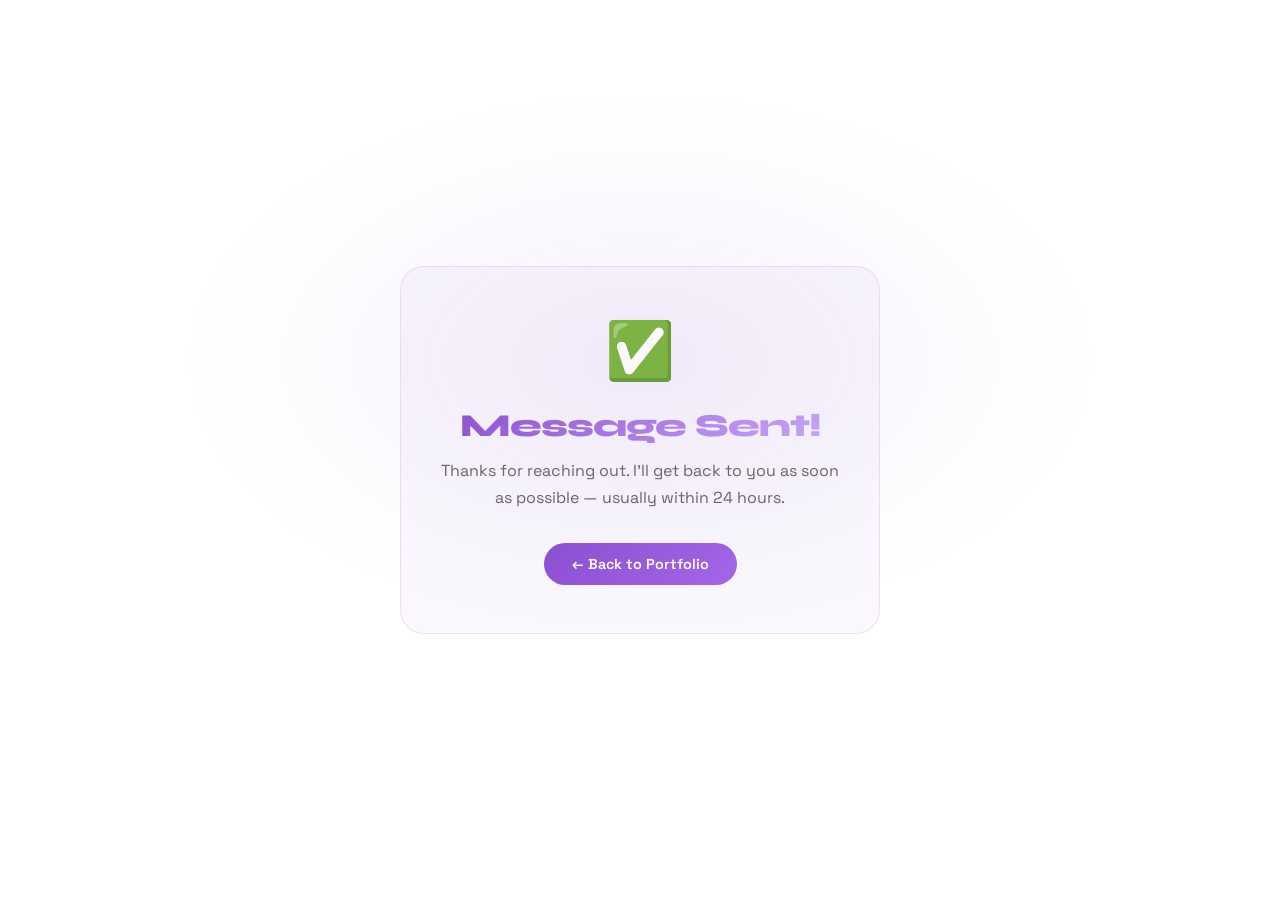
<file: thanks.html>
<!DOCTYPE html>
<html lang="en">
<head>
  <meta charset="UTF-8" />
  <meta name="viewport" content="width=device-width, initial-scale=1.0" />
  <title>Message Sent — Harshit Rathaur</title>
  <meta name="robots" content="noindex" />
  <link href="https://fonts.googleapis.com/css2?family=Space+Grotesk:wght@400;500;600&family=Syne:wght@700;800&display=swap" rel="stylesheet" />
  <style>
    :root {
      --accent: #8b4fd1;
      --accent-light: #c9a9fa;
    }
    * { box-sizing: border-box; margin: 0; padding: 0; }
    body {
      background: #ffffff;
      color: #1f1530;
      font-family: 'Space Grotesk', sans-serif;
      min-height: 100vh;
      display: flex;
      align-items: center;
      justify-content: center;
      text-align: center;
      padding: 2rem;
    }
    body::before {
      content: '';
      position: fixed;
      inset: 0;
      background: radial-gradient(ellipse 60% 50% at 50% 40%, rgba(139,79,209,0.08) 0%, transparent 60%);
      pointer-events: none;
    }
    .card {
      background: rgba(139,79,209,0.04);
      border: 1px solid rgba(139,79,209,0.15);
      border-radius: 24px;
      padding: 3rem 2.5rem;
      max-width: 480px;
      position: relative;
    }
    .icon {
      font-size: 3.5rem;
      margin-bottom: 1.25rem;
    }
    h1 {
      font-family: 'Syne', sans-serif;
      font-size: 2rem;
      font-weight: 800;
      background: linear-gradient(135deg, var(--accent), var(--accent-light));
      -webkit-background-clip: text;
      -webkit-text-fill-color: transparent;
      background-clip: text;
      margin-bottom: 0.75rem;
      letter-spacing: -1px;
    }
    p {
      color: #6b6178;
      line-height: 1.7;
      margin-bottom: 2rem;
    }
    a {
      display: inline-flex;
      align-items: center;
      gap: 0.4rem;
      padding: 0.75rem 1.75rem;
      border-radius: 100px;
      background: linear-gradient(135deg, var(--accent), #a566e8);
      color: #fff;
      font-weight: 600;
      font-size: 0.9rem;
      text-decoration: none;
      transition: transform 0.2s, box-shadow 0.2s;
    }
    a:hover {
      transform: translateY(-2px);
      box-shadow: 0 8px 24px rgba(139,79,209,0.35);
    }
  </style>
</head>
<body>
  <div class="card">
    <div class="icon">✅</div>
    <h1>Message Sent!</h1>
    <p>Thanks for reaching out. I'll get back to you as soon as possible — usually within 24 hours.</p>
    <a href="/">← Back to Portfolio</a>
  </div>
</body>
</html>
</file>
